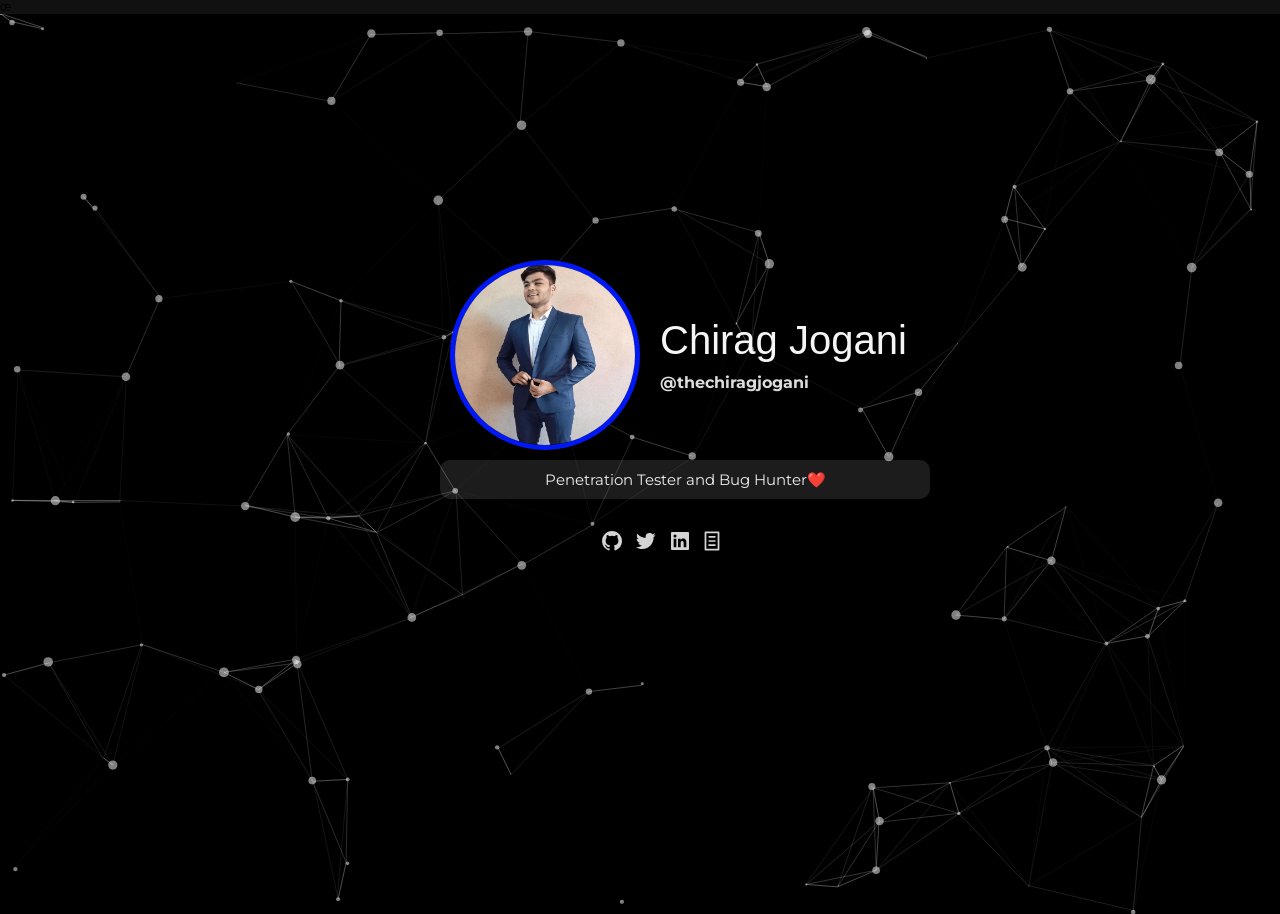
<file: index.html>
<!DOCTYPE html>
<html lang="en">

<head>
    <meta charset="utf-8" />
    <title>thechiragjogani</title>
    <meta name="description" content="Hey, It's Chirag Jogani aka thechiragjogani❤️." />
    <meta name="author" content="Chirag Jogani" />
    <meta name="viewport"
        content="width=device-width, initial-scale=1.0, minimum-scale=1.0, maximum-scale=1.0, user-scalable=no" />
    <link rel="stylesheet" media="screen" href="css/style.css" />
    <link rel="icon" type="image/x-icon" href="img/favicon.ico">
</head>
<style>
    @import url('https://fonts.googleapis.com/css2?family=Montserrat:ital,wght@0,400;1,900&display=swap');

    .container {
        width: 490px;
        padding: 50px;
        border-radius: 10px;
        position: absolute;
        left: calc(50% - 250px);
        top: calc(50% - 250px);
    }

    .header {
        display: flex;
        flex-direction: row;
        align-items: center;
        padding: 10px;
    }

    .header img {
        width: 180px;
        border-radius: 100%;
        border: 5px solid #001afff5;
    }

    .header h1 {
        font-size: 2.5rem;
        font-weight: bold;
        color: #fffffff5;
        font-family: 'ital', sans-serif;
        font-weight: 500;
        margin-left: 20px;
    }

    .header p {
        font-size: 1rem;
        font-weight: bold;
        color: #77235cbe;
        font-family: 'Montserrat', sans-serif;
        padding-top: 10px;
        padding-left: 20px;
        color: rgb(221, 219, 219);
    }

    .body .discreption {
        color: #eee;
        display: flex;
        flex-direction: column;
        align-items: center;
        padding: 0px 20px 20px 20px;
        background-color: rgba(255, 255, 255, 0.11);
        padding: 10px;
        border-radius: 10px;
        font-family: 'Montserrat', sans-serif;
        position: relative;
        z-index: 1;
        font-size: 15px;
    }

    .social_media {
        display: flex;
        flex-direction: row;
        align-items: center;
        padding: 30px 150px;
    }

    .social_media li {
        padding-left: 10px;
    }

    .social_media svg {
        fill: rgb(212, 212, 212);
        transition: .1s ease;
    }

    .social_media svg:hover {
        fill: #001afff5;
    }

    @media only screen and (max-width: 800px) {
        .container {
            width: calc(100% - 100px);
            position: absolute;
            left: 0;
        }

        .header img {
            width: 100px;
            border-radius: 50%;
            border: 5px solid #001afff5;
        }

        .header h1 {
            font-size: 2rem;
        }

        .header p {
            font-size: .9rem;
        }

        .body .discreption {
            font-size: 14px;
        }
    }

    .tooltip {
        position: relative;
        display: inline-block;
        border-bottom: 1px dotted black;
    }

    .tooltip .tooltiptext {
        visibility: hidden;
        width: 120px;
        background-color: rgba(238, 238, 238, 0.192);
        color: #eee;
        text-align: center;
        border-radius: 6px;
        padding: 5px 0;
        position: absolute;
        z-index: 1;
        bottom: -110%;
        left: 50%;
        margin-left: -60px;
        border: solid 1px rgba(238, 238, 238, 0.39);
    }

    .tooltip .tooltiptext::after {
        content: "";
        position: absolute;
        top: -11px;
        left: 50%;
        margin-left: -5px;
        border-width: 5px;
        border-style: solid;
        transform: rotate(180deg);
        border-color: rgba(238, 238, 238, 0.39) transparent transparent transparent;
    }

    .tooltip:hover .tooltiptext {
        visibility: visible;
    }
</style>œ

<body>

    <div class="container">
        <div class="header">
            <img src="img/avatar1.png" alt="avatar" />
            <div>
                <h1>Chirag Jogani</h1>
                <p>@thechiragjogani</p>
            </div>
        </div>
        <div class="body">
            <p class="discreption">
                Penetration Tester and Bug Hunter❤️
            </p>
            <ul class="social_media">
                <li><a href="https://github.com/thechiragjogani" target="_blank"><svg xmlns="http://www.w3.org/2000/svg"
                            width="24" height="24">
                            <path fill-rule="evenodd" clip-rule="evenodd"
                                d="M12.026 2c-5.509 0-9.974 4.465-9.974 9.974 0 4.406 2.857 8.145 6.821 9.465.499.09.679-.217.679-.481 0-.237-.008-.865-.011-1.696-2.775.602-3.361-1.338-3.361-1.338-.452-1.152-1.107-1.459-1.107-1.459-.905-.619.069-.605.069-.605 1.002.07 1.527 1.028 1.527 1.028.89 1.524 2.336 1.084 2.902.829.091-.645.351-1.085.635-1.334-2.214-.251-4.542-1.107-4.542-4.93 0-1.087.389-1.979 1.024-2.675-.101-.253-.446-1.268.099-2.64 0 0 .837-.269 2.742 1.021a9.582 9.582 0 0 1 2.496-.336 9.554 9.554 0 0 1 2.496.336c1.906-1.291 2.742-1.021 2.742-1.021.545 1.372.203 2.387.099 2.64.64.696 1.024 1.587 1.024 2.675 0 3.833-2.33 4.675-4.552 4.922.355.308.675.916.675 1.846 0 1.334-.012 2.41-.012 2.737 0 .267.178.577.687.479C19.146 20.115 22 16.379 22 11.974 22 6.465 17.535 2 12.026 2z">
                            </path>
                        </svg></a></li>
                <li><a href="https://twitter.com/thechiragjogani" target="_blank"><svg
                            xmlns="http://www.w3.org/2000/svg" width="24" height="24">
                            <path
                                d="M19.633 7.997c.013.175.013.349.013.523 0 5.325-4.053 11.461-11.46 11.461-2.282 0-4.402-.661-6.186-1.809.324.037.636.05.973.05a8.07 8.07 0 0 0 5.001-1.721 4.036 4.036 0 0 1-3.767-2.793c.249.037.499.062.761.062.361 0 .724-.05 1.061-.137a4.027 4.027 0 0 1-3.23-3.953v-.05c.537.299 1.16.486 1.82.511a4.022 4.022 0 0 1-1.796-3.354c0-.748.199-1.434.548-2.032a11.457 11.457 0 0 0 8.306 4.215c-.062-.3-.1-.611-.1-.923a4.026 4.026 0 0 1 4.028-4.028c1.16 0 2.207.486 2.943 1.272a7.957 7.957 0 0 0 2.556-.973 4.02 4.02 0 0 1-1.771 2.22 8.073 8.073 0 0 0 2.319-.624 8.645 8.645 0 0 1-2.019 2.083z">
                            </path>
                        </svg></a></li>
                <li><a href="https://www.linkedin.com/in/thechiragjogani/" target="_blank"><svg
                            xmlns="http://www.w3.org/2000/svg" width="24" height="24">
                            <path
                                d="M20 3H4a1 1 0 0 0-1 1v16a1 1 0 0 0 1 1h16a1 1 0 0 0 1-1V4a1 1 0 0 0-1-1zM8.339 18.337H5.667v-8.59h2.672v8.59zM7.003 8.574a1.548 1.548 0 1 1 0-3.096 1.548 1.548 0 0 1 0 3.096zm11.335 9.763h-2.669V14.16c0-.996-.018-2.277-1.388-2.277-1.39 0-1.601 1.086-1.601 2.207v4.248h-2.667v-8.59h2.56v1.174h.037c.355-.675 1.227-1.387 2.524-1.387 2.704 0 3.203 1.778 3.203 4.092v4.71z">
                            </path>
                        </svg></a></li>
                <li><a href="https://thechiragjogani.github.io/projects" target="_blank"><svg version="1.1" id="Layer_1"
                            xmlns="http://www.w3.org/2000/svg" xmlns:xlink="http://www.w3.org/1999/xlink" x="0px"
                            y="0px" width="20px" height="20px" viewBox="0 0 92 92" enable-background="new 0 0 92 92"
                            xml:space="preserve">
                            <path id="XMLID_1960_" d="M76,2H16c-2.2,0-4,1.8-4,4v80c0,2.2,1.8,4,4,4h60c2.2,0,4-1.8,4-4V6C80,3.8,78.2,2,76,2z M72,82H20V10h52
                           V82z M28.5,65c0-2.2,1.8-4,4-4h27c2.2,0,4,1.8,4,4s-1.8,4-4,4h-27C30.3,69,28.5,67.2,28.5,65z M29.1,46c0-2.2,1.8-4,4-4h26.3
                           c2.2,0,4,1.8,4,4s-1.8,4-4,4H33.1C30.9,50,29.1,48.2,29.1,46z M29.1,27c0-2.2,1.8-4,4-4h26.3c2.2,0,4,1.8,4,4s-1.8,4-4,4H33.1
                           C30.9,31,29.1,29.2,29.1,27z" />
                        </svg></a></li>

            </ul>
        </div>
    </div>
    <!-- particles.js container -->
    <div id="particles-js"></div>

    <!-- scripts -->
    <script src="particles.js"></script>
    <script src="js/app.js"></script>

    <!-- stats.js -->
    <script src="js/lib/stats.js"></script>
    <script>
        var count_particles, stats, update;
        stats = new Stats();
        stats.setMode(0);
        stats.domElement.style.position = 'absolute';
        stats.domElement.style.left = '0px';
        stats.domElement.style.top = '0px';
        document.body.appendChild(stats.domElement);
        count_particles = document.querySelector('.js-count-particles');
        update = function () {
            stats.begin();
            stats.end();
            if (
                window.pJSDom[0].pJS.particles &&
                window.pJSDom[0].pJS.particles.array
            ) {
                count_particles.innerText =
                    window.pJSDom[0].pJS.particles.array.length;
            }
            requestAnimationFrame(update);
        };
        requestAnimationFrame(update);
    </script>
</body>

</html>
</file>
<file: css/style.css>
/* =============================================================================
   HTML5 CSS Reset Minified - Eric Meyer
   ========================================================================== */

   html,body,div,span,object,iframe,h1,h2,h3,h4,h5,h6,p,blockquote,pre,abbr,address,cite,code,del,dfn,em,img,ins,kbd,q,samp,small,strong,sub,sup,var,b,i,dl,dt,dd,ol,ul,li,fieldset,form,label,legend,table,caption,tbody,tfoot,thead,tr,th,td,article,aside,canvas,details,figcaption,figure,footer,header,hgroup,menu,nav,section,summary,time,mark,audio,video{margin:0;padding:0;border:0;outline:0;font-size:100%;vertical-align:baseline;background:transparent}
   body{line-height:1}
   article,aside,details,figcaption,figure,footer,header,hgroup,menu,nav,section{display:block}
   nav ul{list-style:none}
   blockquote,q{quotes:none}
   blockquote:before,blockquote:after,q:before,q:after{content:none}
   a{margin:0;padding:0;font-size:100%;vertical-align:baseline;background:transparent;text-decoration:none}
   mark{background-color:#ff9;color:#000;font-style:italic;font-weight:bold}
   del{text-decoration:line-through}
   abbr[title],dfn[title]{border-bottom:1px dotted;cursor:help}
   table{border-collapse:collapse;border-spacing:0}
   hr{display:block;height:1px;border:0;border-top:1px solid #ccc;margin:1em 0;padding:0}
   input,select{vertical-align:middle}
   li{list-style:none}
   
   
   /* =============================================================================
      My CSS
      ========================================================================== */
   
   /* ---- base ---- */
   
   html,body{ 
       width:100%;
       height:100%;
       background:#111;
   }
   
   html{
     -webkit-tap-highlight-color: rgba(0, 0, 0, 0);
   }
   
   body{
     font:normal 75% Arial, Helvetica, sans-serif;
   }
   
   canvas{
     display:block;
   }
   
   
   /* ---- stats.js ---- */
   
   .count-particles{
     background: #343a40;
     position: absolute;
     top: 48px;
     left: 0;
     width: 80px;
     color: #13E8E9;
     font-size: .8em;
     text-align: left;
     text-indent: 4px;
     line-height: 14px;
     padding-bottom: 2px;
     font-family: Helvetica, Arial, sans-serif;
     font-weight: bold;
   }
   
   .js-count-particles{
     font-size: 1.1em;
   }
   
   #stats,
   .count-particles{
     margin-top: 5px;
     margin-left: 5px;
   }
   
   #stats{
     border-radius: 3px 3px 0 0;
     overflow: hidden;
   }
   
   .count-particles{
     border-radius: 0 0 3px 3px;
   }
   
   
   /* ---- particles.js container ---- */
   
   #particles-js{
     width: 100%;
     height: 100%;
     background-color: #000000;
     background-image: url('');
     background-size: cover;
     background-position: 50% 50%;
     background-repeat: no-repeat;
   }
</file>
